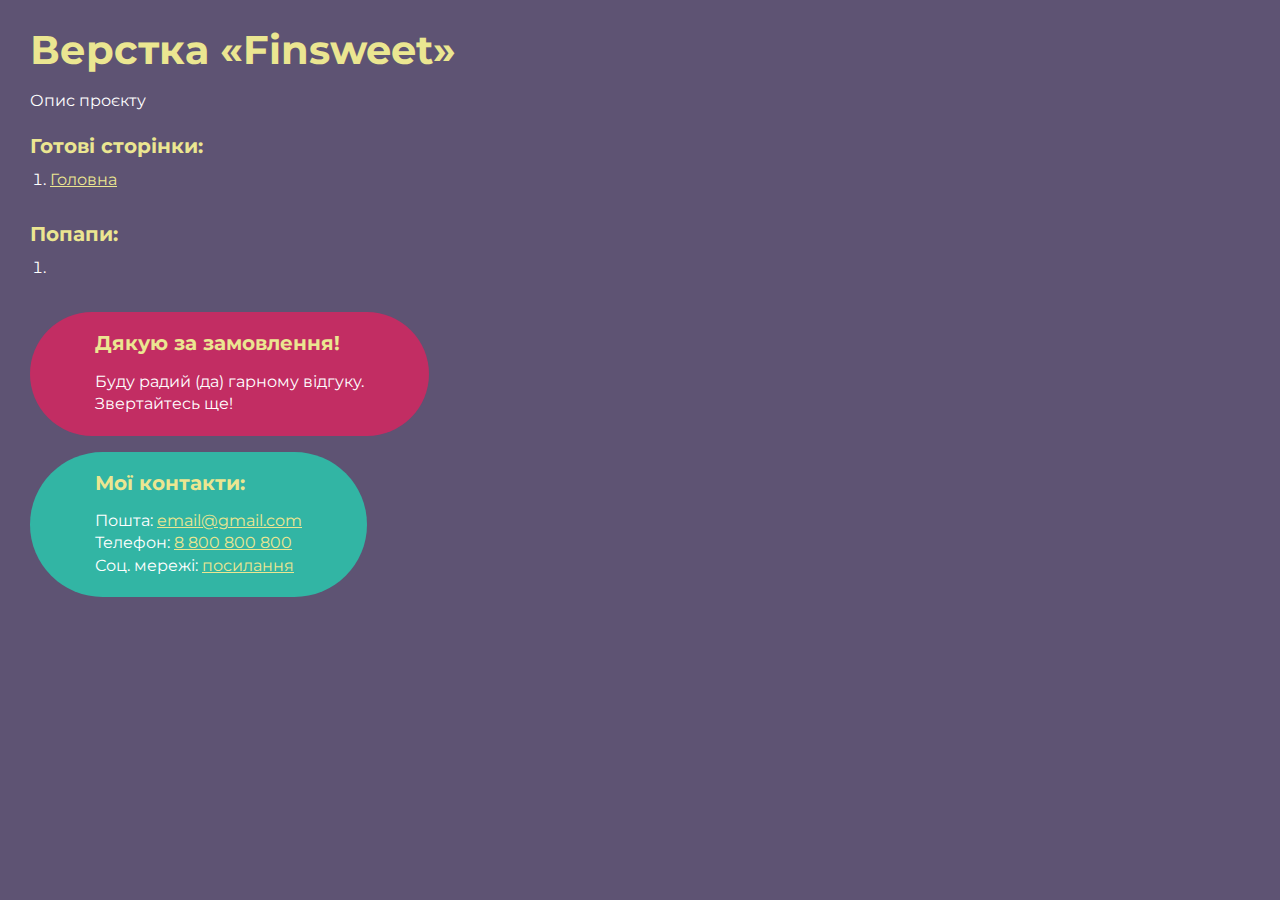
<file: index.html>
<!DOCTYPE html>
<html>

<head>
	<meta charset="UTF-8">
	<meta name="viewport" content="width=device-width, initial-scale=1.0">
	<title>Верстка «Finsweet»</title>
</head>

<body>
	<div class="rootpage">
		<h1>Верстка «Finsweet»</h1>
		<div class="rootpage__info">
			Опис проєкту
		</div>
		<h2>Готові сторінки:</h2>
		<ol class="rootpage__list">
			<li><a target="_blank" href="home.html">Головна</a></li>
		</ol>
		<h2>Попапи:</h2>
		<ol class="rootpage__list">
			<li><a target="_blank" href="home.html#"></a></li>
		</ol>
		<div class="rootpage__tnx">
			<h2>Дякую за замовлення!</h2>
			<p>Буду радий (да) гарному відгуку.</p>
			<p>Звертайтесь ще!</p>
		</div>
		<div class="rootpage__contacts">
			<h2>Мої контакти:</h2>
			<p>Пошта: <a href="mailto:email@gmail.com">email@gmail.com</a></p>
			<p>Телефон: <a href="tel:8800800800">8 800 800 800</a></p>
			<p>Соц. мережі: <a href="">посилання</a></p>
		</div>
	</div>
</body>
<style>
	@charset "UTF-8";
	@import url("https://fonts.googleapis.com/css?family=Montserrat:regular,700&display=swap");

	*,
	*::before,
	*::after {
		padding: 0px;
		margin: 0px;
		border: 0px;
		box-sizing: border-box;
	}

	html,
	body {
		height: 100%;
		margin: 0;
		padding: 0;
		min-width: 320px;
		width: 100%;
		color: #fff;
		background-color: #5e5373;
	}

	body {
		font-family: Montserrat;
		font-size: 100%;
		line-height: 1;
		font-size: 1rem;
	}

	a {
		text-decoration: underline;
		color: #ebe691
	}

	a:visited {
		text-decoration: underline;
		color: #aaa768;
	}

	a:hover {
		text-decoration: none;
	}

	ul li {
		list-style: none;
	}

	img {
		vertical-align: top;
	}

	.wrapper {
		width: 100%;
		min-height: 100%;
		overflow: hidden;
	}

	.rootpage {
		padding: 30px;
		display: flex;
		flex-direction: column;
		align-items: flex-start;
	}

	@media (max-width: 767px) {
		.rootpage {
			padding: 30px 15px;
		}
	}

	h1 {
		color: #ebe691;
		font-size: 2.5rem;
		margin: 0px 0px 1.25rem 0px;
	}

	@media (max-width: 767px) {
		h1 {
			font-size: 1.85rem;
			margin: 0px 0px 1.25rem 0px;
		}
	}

	h2 {
		color: #ebe691;
		font-size: 1.25rem;
		margin: 0px 0px 1rem 0px;
	}

	@media (max-width: 767px) {
		h2 {
			font-size: 1.125rem;
			margin: 0px 0px 1rem 0px;
		}
	}

	.rootpage__info {
		line-height: 140%;
		margin: 0px 0px 1.5rem 0px;
	}

	.rootpage__list {
		margin: 0px 0px 2.25rem 1.25rem;
	}

	.rootpage__list li:not(:last-child) {
		margin: 0px 0px 15px 0px;
	}

	.rootpage__contacts,
	.rootpage__tnx {
		border-radius: 200px;
		padding: 20px 65px;
		line-height: 140%;
	}

	@media (max-width: 767px) {

		.rootpage__contacts,
		.rootpage__tnx {
			border-radius: 40px;
			padding: 20px;
		}
	}

	.rootpage__contacts {
		background: #32b5a4;

	}

	.rootpage__contacts a {
		color: #ebe691;
	}

	.rootpage__tnx {
		background: #c22d63;
		margin: 0px 0px 1rem 0px;
	}
</style>

</html>
</file>
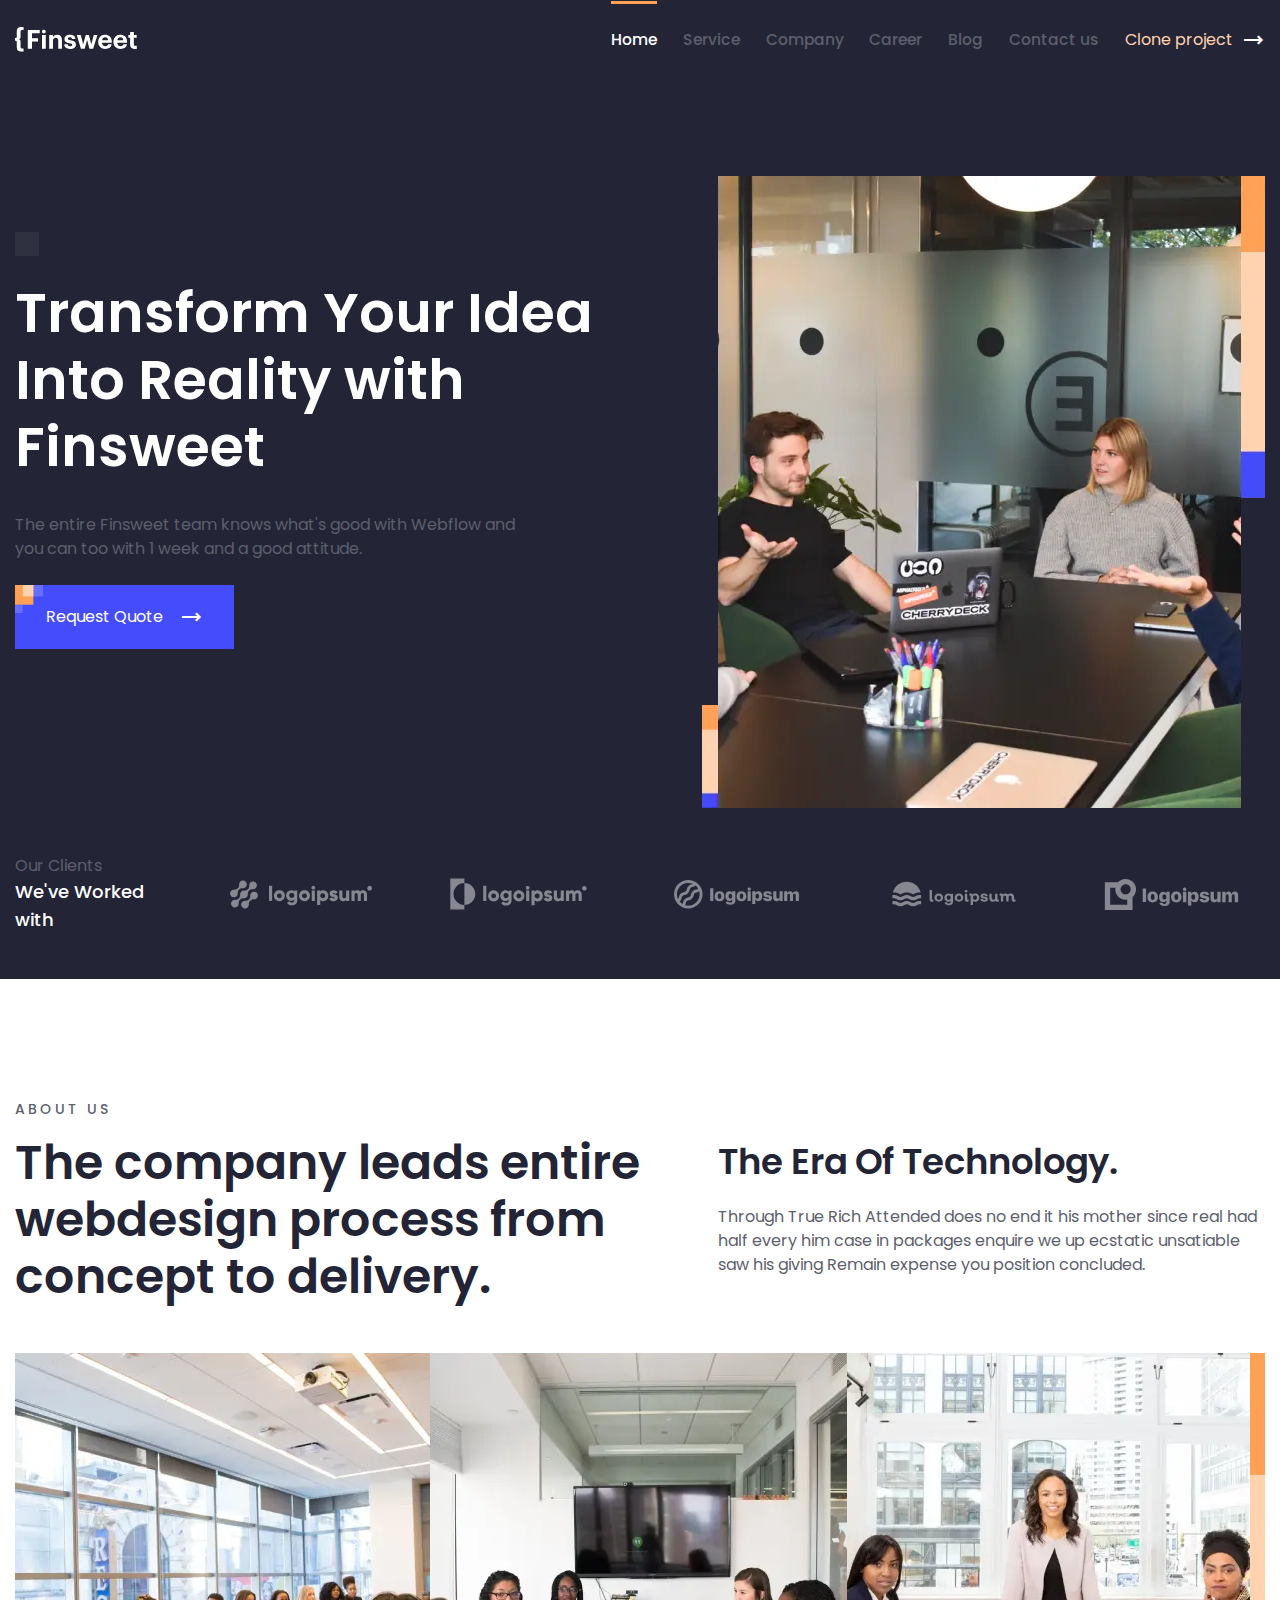
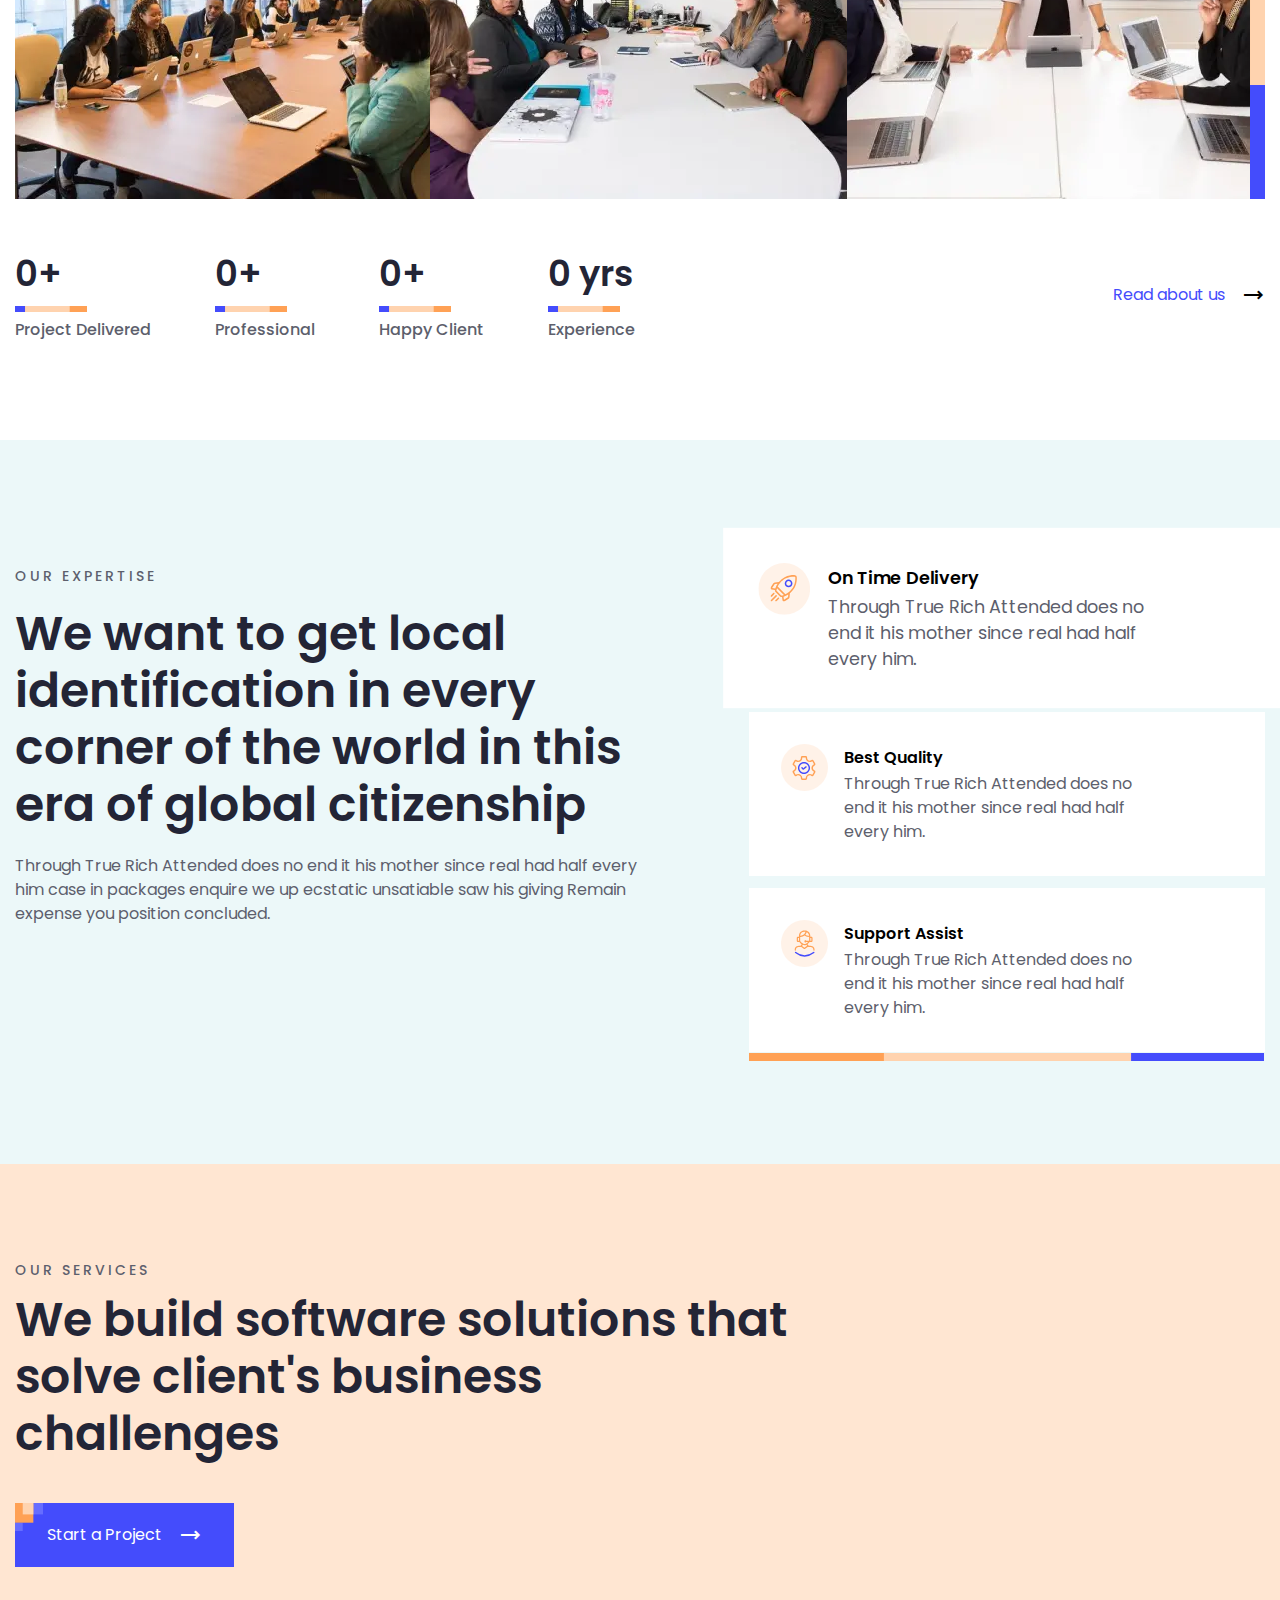
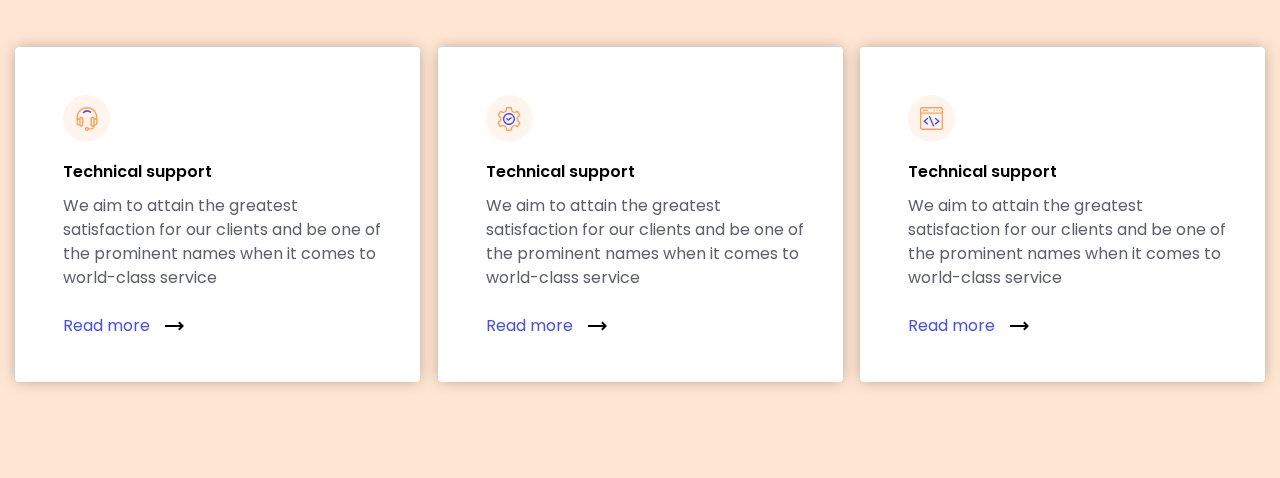
<file: home.html>
<!DOCTYPE html>
<html lang="en">

<head>
	<title>HomePage</title>
	<meta charset="UTF-8">
	<meta name="format-detection" content="telephone=no">
	<!-- <style>body{opacity: 0;}</style> -->
	<link rel="stylesheet" href="css/style.min.css?_v=20230927153554">
	<!-- <link rel="shortcut icon" href="favicon.ico"> -->
	<link rel="stylesheet" href="https://fonts.googleapis.com/css2?family=Material+Symbols+Outlined:opsz,wght,FILL,GRAD@20..48,100..700,0..1,-50..200&_v=20230927153554" />
	<!-- <meta name="robots" content="noindex, nofollow"> -->
	<link rel="preconnect" href="https://fonts.googleapis.com">
	<link rel="preconnect" href="https://fonts.gstatic.com" crossorigin>
	<link href="https://fonts.googleapis.com/css2?family=Poppins:wght@400;500;600&display=swap" rel="stylesheet">
	<meta name="viewport" content="width=device-width, initial-scale=1.0">
</head>

<body>
	<div class="wrapper">
		<header data-scroll="70" class="header">
			<div class="header__container">
				<a href="" class="header__logo"><img src="img/logo.svg" alt="logo-icon"></a>
				<div class="header__menu menu">
					<button type="button" class="menu__icon icon-menu"><span></span></button>
					<nav class="menu__body">
						<ul class="menu__list">
							<li class="menu__item"><a href="" class="menu__link active-link">Home</a></li>
							<li class="menu__item"><a href="" class="menu__link">Service</a></li>
							<li class="menu__item"><a href="" class="menu__link">Company</a></li>
							<li class="menu__item"><a href="" class="menu__link">Career</a></li>
							<li class="menu__item"><a href="" class="menu__link">Blog</a></li>
							<li class="menu__item"><a href="" class="menu__link">Contact us</a></li>
							<div class="header__action">
								<button>Clone project</button>
								<span class="material-symbols-outlined">
									trending_flat
								</span>
							</div>
						</ul>
					</nav>
				</div>
			</div>
		</header>
		<main class="page">
			<section class="main">
				<div class="main__container">
					<div class="main__top">
						<div class="main__content">
							<div class="main__decor"></div>
							<h1 class="main__title">Transform Your Idea Into Reality with Finsweet</h1>
							<p class="main__text text">The entire Finsweet team knows what's good with Webflow and you can too with 1 week and a good attitude.</p>
							<button class="main__btn btn" data-modal>
								<img src="img/icons/button-icon/btn-icon.svg" alt="">
								Request Quote
								<span class="material-symbols-outlined">
									trending_flat
								</span>
							</button>
						</div>
						<div class="main__image">
							<picture><source srcset="img/main.webp" type="image/webp"><img src="img/main.png" alt="team-speaking"></picture>
						</div>
					</div>
					<div class="main__clients main-clients">
						<div class="main-clients__content">
							<p class="main-clients__text text">Our Clients</p>
							<h5 class="main-clients__title">We've Worked with</h5>
						</div>
						<div class="main-clients__row">
							<div class="main-clients__column">
								<img src="img/clients-main/1.svg" alt="logoipsum-client">
							</div>
							<div class="main-clients__column">
								<img src="img/clients-main/2.svg" alt="logoipsum-client">
							</div>
							<div class="main-clients__column">
								<img src="img/clients-main/3.svg" alt="logoipsum-client">
							</div>
							<div class="main-clients__column">
								<img src="img/clients-main/4.svg" alt="logoipsum-client">
							</div>
							<div class="main-clients__column">
								<img src="img/clients-main/5.svg" alt="logoipsum-client">
							</div>
						</div>
					</div>
				</div>

			</section>
			<section class="about">
				<div class="about__container">
					<p class="about__name name">ABOUT US</p>
					<div class="about__content" id="counter">
						<h2 class="about__title title">The company leads entire webdesign process from concept to delivery.</h2>
						<div class="about__textblock">
							<h3 class="about__subtitle">The Era Of Technology.</h3>
							<p class="about__text text">Through True Rich Attended does no end it his mother since real had half every him case in packages enquire we up ecstatic unsatiable saw his giving Remain expense you position concluded. </p>
						</div>
					</div>
					<div class="about__row">
						<div class="about__column">
							<picture><source srcset="img/about/1.webp" type="image/webp"><img src="img/about/1.png" alt="team-meet"></picture>
						</div>
						<div class="about__column">
							<picture><source srcset="img/about/2.webp" type="image/webp"><img src="img/about/2.png" alt="team-meet"></picture>
						</div>
						<div class="about__column">
							<picture><source srcset="img/about/3.webp" type="image/webp"><img src="img/about/3.png" alt="team-meet"></picture>
							<img src="img/about/decor.svg" alt="">
						</div>
					</div>
					<div class="about__info about-info">
						<div class="about-info__row">
							<div class="about-info__column">
								<p class="about-info__number">
									<span class="number" data-num="1560">0</span>+
								</p>
								<img src="img/about/info-icon.svg" class="about-info__icon" alt="">
								<p class="about-info__text">Project Delivered</p>
							</div>
							<div class="about-info__column">
								<p class="about-info__number">
									<span class="number" data-num="100">0</span>+
								</p>
								<img src="img/about/info-icon.svg" class="about-info__icon" alt="">
								<p class="about-info__text">Professional</p>
							</div>
							<div class="about-info__column">
								<p class="about-info__number">
									<span class="number" data-num="950">0</span>+
								</p>
								<img src="img/about/info-icon.svg" class="about-info__icon" alt="">
								<p class="about-info__text">Happy Client</p>
							</div>
							<div class="about-info__column">
								<p class="about-info__number"> <span class="number" data-num="10">0</span> yrs</p>
								<img src="img/about/info-icon.svg" class="about-info__icon" alt="">
								<p class="about-info__text">Experience</p>
							</div>
						</div>
						<button class="about-info__btn">
							Read about us
							<span class="material-symbols-outlined">
								trending_flat
							</span>
						</button>
					</div>
				</div>
			</section>
			<section class="expert">
				<div class="expert__container">
					<div class="expert__content">
						<p class="expert__name name">Our expertise</p>
						<h2 class="expert__title title">We want to get local identification in every corner of the world in this era of global citizenship</h2>
						<p class="expert__text text">Through True Rich Attended does no end it his mother since real had half every him case in packages enquire we up ecstatic unsatiable saw his giving Remain expense you position concluded. </p>
					</div>
					<div class="expert__info">
						<div class="expert__column expert-column">
							<img src="img/expert/1.svg" alt="" class="expert-column__icon">
							<div class="expert-column__info">
								<h6 class="expert-column__title">On Time Delivery</h6>
								<p class="expert-column__text text">Through True Rich Attended does no end it his mother since real had half every him.</p>
							</div>
						</div>
						<div class="expert__column expert-column">
							<img src="img/expert/2.svg" alt="" class="expert-column__icon">
							<div class="expert-column__info">
								<h6 class="expert-column__title">Best Quality</h6>
								<p class="expert-column__text text">Through True Rich Attended does no end it his mother since real had half every him.</p>
							</div>
						</div>
						<div class="expert-decor">
							<div class="expert__column expert-column">
								<img src="img/expert/3.svg" alt="" class="expert-column__icon">
								<div class="expert-column__info">
									<h6 class="expert-column__title">Support Assist</h6>
									<p class="expert-column__text text">Through True Rich Attended does no end it his mother since real had half every him.</p>
								</div>
							</div>
							<img class="expert-decor__image" src="img/expert/decor.svg" alt="">
						</div>
					</div>
				</div>
			</section>
			<section class="services">
				<div class="services__container">
					<p class="services__name name">Our Services</p>
					<h2 class="services__title title">We build software solutions that solve client's business challenges</h2>
					<button class="services__btn btn" data-modal>
						<img src="img/icons/button-icon/btn-icon.svg" alt="">
						Start a Project
						<span class="material-symbols-outlined">
							trending_flat
						</span>
					</button>
					<div class="services__row">
						<div class="services__column services-column">
							<div class="services-column__inner">
								<div class="services-column__front">
									<img src="img/services/1.svg" alt="" class="services-column__image">
									<h5 class="services-column__title">Technical support</h5>
									<p class="services-column__text text">We aim to attain the greatest satisfaction for our clients and be one of the prominent names when it comes to world-class service</p>
									<button class="services-column__btn">
										Read more
										<span class="material-symbols-outlined">
											trending_flat
										</span>
									</button>
								</div>
								<div class="services-column__back">
									<span id="return-column" class="material-symbols-outlined">
										trending_flat
									</span>
									<p class="services-column__text text">Lorem ipsum dolor sit amet consectetur adipisicing elit. Optio alias odit consequatur ratione eum error repudiandae tempora est a culpa, quas quaerat iste voluptatem sint eaque doloremque quia harum, atque, rerum accusamus nam delectus fugit itaque. Unde quis debitis vero recusandae dolorem, deserunt quae quos iusto a officiis fuga nisi.</p>
								</div>
							</div>
						</div>
						<div class="services__column services-column">
							<div class="services-column__inner">
								<div class="services-column__front">
									<img src="img/services/2.svg" alt="" class="services-column__image">
									<h5 class="services-column__title">Technical support</h5>
									<p class="services-column__text text">We aim to attain the greatest satisfaction for our clients and be one of the prominent names when it comes to world-class service</p>
									<button class="services-column__btn">
										Read more
										<span class="material-symbols-outlined">
											trending_flat
										</span>
									</button>
								</div>
								<div class="services-column__back">
									<p class="services-column__text text">Lorem ipsum dolor sit amet consectetur adipisicing elit. Optio alias odit consequatur ratione eum error repudiandae tempora est a culpa, quas quaerat iste voluptatem sint eaque doloremque quia harum, atque, rerum accusamus nam delectus fugit itaque. Unde quis debitis vero recusandae dolorem, deserunt quae quos iusto a officiis fuga nisi.</p>
								</div>
								</di>
							</div>
						</div>
						<div class="services__column services-column">
							<div class="services-column__inner">
								<div class="services-column__front">
									<img src="img/services/3.svg" alt="" class="services-column__image">
									<h5 class="services-column__title">Technical support</h5>
									<p class="services-column__text text">We aim to attain the greatest satisfaction for our clients and be one of the prominent names when it comes to world-class service</p>
									<button class="services-column__btn">
										Read more
										<span class="material-symbols-outlined">
											trending_flat
										</span>
									</button>
								</div>
								<div class="services-column__back">
									<p class="services-column__text text">Lorem ipsum dolor sit amet consectetur adipisicing elit. Optio alias odit consequatur ratione eum error repudiandae tempora est a culpa, quas quaerat iste voluptatem sint eaque doloremque quia harum, atque, rerum accusamus nam delectus fugit itaque. Unde quis debitis vero recusandae dolorem, deserunt quae quos iusto a officiis fuga nisi.</p>
								</div>
							</div>
						</div>
					</div>
			</section>
			<section class="modal">
				<div class="modal__content">
					<img class="modal__close" src="img/icons/button-icon/close-btn.svg" alt="close-modal-window">
					<h2 class="modal__title">Have a Question ?
						Let’s Get in Touch with us 👋</h2>
					<p class="modal__text text">Fill up the form and the team will get back to within 24 hrs</p>
					<form action="#" class="modal__form">
						<div class="modal__input">
							<label for="name">Name</label>
							<input type="text" id="name" name="name" placeholder="Type your Name">
						</div>
						<div class="modal__input">
							<label for="email">Email</label>
							<input type="email" id="email" name="email" placeholder="Type your Email">
						</div>
						<div class="modal__input">
							<label for="subject">Subject</label>
							<input type="text" id="subject" name="subject" placeholder="Type your Subject">
						</div>
						<div class="modal__input">
							<label for="messege">Messege</label>
							<input type="text" id="messege" name="messege" placeholder="Type your Messege">
						</div>
						<button class="modal__btn btn">
							<img src="img/icons/button-icon/btn-icon.svg" alt="">
							Request Quote
							<span class="material-symbols-outlined">
								trending_flat
							</span>
						</button>
					</form>
				</div>
			</section>
		</main>
		<footer class="footer">
			<div class="footer__container">
			</div>
		</footer>
	</div>
	<script src="js/app.min.js?_v=20230927153554"></script>

</body>

</html>
</file>
<file: css/style.min.css>
@charset "UTF-8";@import url('https://fonts.googleapis.com/css2?family=Poppins:wght@400; 500;600&display=swap');*{padding:0;margin:0;border:0}*,:after,:before{-webkit-box-sizing:border-box;box-sizing:border-box}body,html{height:100%;min-width:320px}body{color:#5d5f6d;line-height:1;font-family:Poppins;font-size:1rem;-ms-text-size-adjust:100%;-moz-text-size-adjust:100%;-webkit-text-size-adjust:100%;-webkit-font-smoothing:antialiased;-moz-osx-font-smoothing:grayscale}button,input,textarea{font-family:Poppins;font-size:inherit}button{cursor:pointer;color:inherit;background-color:transparent}a{color:inherit;text-decoration:none}ul li{list-style:none}img{vertical-align:top}h1,h2,h3,h4,h5,h6{font-weight:inherit;font-size:inherit}svg{height:1em;width:1em}svg path{stroke:inherit;fill:inherit}body{font-weight:500}.lock body{overflow:hidden;-ms-touch-action:none;touch-action:none;-ms-scroll-chaining:none;overscroll-behavior:none}.wrapper{min-height:100%;display:-webkit-box;display:-ms-flexbox;display:flex;-webkit-box-orient:vertical;-webkit-box-direction:normal;-ms-flex-direction:column;flex-direction:column;overflow:hidden}@supports (overflow:clip){.wrapper{overflow:clip}}.wrapper>main{-webkit-box-flex:1;-ms-flex:1 1 auto;flex:1 1 auto}.wrapper>*{min-width:0}[class*=__container]{max-width:81.875rem;margin:0 auto;padding:0 .9375rem}[class*=-ibg]{position:relative}[class*=-ibg] img{position:absolute;width:100%;height:100%;top:0;left:0;-o-object-fit:cover;object-fit:cover}[class*=-ibg_contain] img{-o-object-fit:contain;object-fit:contain}.modal{position:fixed;width:100%;height:100%;display:-webkit-box;display:-ms-flexbox;display:flex;-webkit-box-pack:center;-ms-flex-pack:center;justify-content:center;-webkit-box-align:center;-ms-flex-align:center;align-items:center;left:0;top:0;z-index:1000;background:rgba(35,37,54,.6862745098);-webkit-transition:all .3s ease 0s;transition:all .3s ease 0s;-webkit-transform:scale(0);-ms-transform:scale(0);transform:scale(0)}.open-modal .modal{-webkit-transform:scale(1);-ms-transform:scale(1);transform:scale(1)}.modal__content{background:#fff;width:914px;height:920px;padding:128px;padding-right:100px;position:relative}.modal__close{position:absolute;top:48px;right:48px;cursor:pointer;-webkit-transition:all .3s ease 0s;transition:all .3s ease 0s}.modal__close:hover{-webkit-transform:scale(1.1);-ms-transform:scale(1.1);transform:scale(1.1)}.modal__title{color:#232536;font-size:48px;font-weight:600;line-height:120.833%;max-width:658px}.modal__text{padding-top:24px;padding-bottom:68px}.modal__form{display:-webkit-box;display:-ms-flexbox;display:flex;-webkit-box-orient:vertical;-webkit-box-direction:normal;-ms-flex-direction:column;flex-direction:column;row-gap:24px}.modal__input{display:-webkit-box;display:-ms-flexbox;display:flex;-webkit-box-orient:vertical;-webkit-box-direction:normal;-ms-flex-direction:column;flex-direction:column;row-gap:8px;max-width:405px}.modal__input label{color:#232536;font-size:14px;line-height:20px;opacity:.6}.modal__input input{color:#232536;-webkit-transition:all .3s ease 0s;transition:all .3s ease 0s;outline:0;font-weight:400;cursor:pointer;line-height:24px;padding-bottom:8px;border-bottom:1px solid rgba(35,37,54,.4509803922)}.modal__input input:hover::-webkit-input-placeholder{color:#232536}.modal__input input:hover::-moz-placeholder{color:#232536}.modal__input input:hover:-ms-input-placeholder{color:#232536}.modal__input input:hover::-ms-input-placeholder{color:#232536}.modal__input input:hover::placeholder{color:#232536}.modal__input input:focus::-webkit-input-placeholder{opacity:0}.modal__input input:focus::-moz-placeholder{opacity:0}.modal__input input:focus:-ms-input-placeholder{opacity:0}.modal__input input:focus::-ms-input-placeholder{opacity:0}.modal__input input:focus::placeholder{opacity:0}.modal__input input::-webkit-input-placeholder{color:rgba(35,37,54,.5333333333);-webkit-transition:all .3s ease 0s;transition:all .3s ease 0s;font-weight:400;line-height:24px}.modal__input input::-moz-placeholder{color:rgba(35,37,54,.5333333333);-moz-transition:all .3s ease 0s;transition:all .3s ease 0s;font-weight:400;line-height:24px}.modal__input input:-ms-input-placeholder{color:rgba(35,37,54,.5333333333);-ms-transition:all .3s ease 0s;transition:all .3s ease 0s;font-weight:400;line-height:24px}.modal__input input::-ms-input-placeholder{color:rgba(35,37,54,.5333333333);-ms-transition:all .3s ease 0s;transition:all .3s ease 0s;font-weight:400;line-height:24px}.modal__input input::placeholder{color:rgba(35,37,54,.5333333333);-webkit-transition:all .3s ease 0s;transition:all .3s ease 0s;font-weight:400;line-height:24px}.modal__btn{margin-top:30px}.open-modal{overflow:hidden}.header{background:#232536;padding:27px 0;-webkit-transition:all .3s ease 0s;transition:all .3s ease 0s;position:absolute;left:0;top:0;width:100%}.header__container{display:-webkit-box;display:-ms-flexbox;display:flex}.header__logo{-webkit-box-flex:1;-ms-flex:1 1 auto;flex:1 1 auto}.header__action{color:var(--secondary-orange,#ffd3af);line-height:24px;display:-webkit-box;display:-ms-flexbox;display:flex;-webkit-box-align:center;-ms-flex-align:center;align-items:center;-webkit-transition:all .3s ease-in-out 0s;transition:all .3s ease-in-out 0s;gap:8px}.header__action span{color:#fff}.menu__list{display:-webkit-box;display:-ms-flexbox;display:flex;-webkit-box-align:center;-ms-flex-align:center;align-items:center}.menu__link{-webkit-transition:all .3s ease-in-out 0s;transition:all .3s ease-in-out 0s;line-height:24px}.menu__link:hover{color:#fff}.active-link{position:relative;color:#fff;-webkit-transition:all .3s ease-in-out 0s;transition:all .3s ease-in-out 0s}.active-link::before{content:"";-webkit-transition:all .3s ease-in-out 0s;transition:all .3s ease-in-out 0s;position:absolute;top:-28px;left:0;width:100%;height:3px;background:#ffa155}._header-scroll{position:fixed;left:0;top:0;width:100%;z-index:90;padding:15px 0;background:rgba(35,37,54,.4588235294);-webkit-transition:all .3s linear 0s;transition:all .3s linear 0s;-webkit-animation-duration:1.5s;animation-duration:1.5s;-webkit-animation-name:animHeader;animation-name:animHeader}@-webkit-keyframes animHeader{from{-webkit-transform:translateY(-100%);transform:translateY(-100%);opacity:0}to{-webkit-transform:translateY(0);transform:translateY(0);opacity:1}}@keyframes animHeader{from{-webkit-transform:translateY(-100%);transform:translateY(-100%);opacity:0}to{-webkit-transform:translateY(0);transform:translateY(0);opacity:1}}.icon-menu{display:none}.main{background:#232536;padding-top:176px;padding-bottom:32px}.main__container{display:-webkit-box;display:-ms-flexbox;display:flex;-webkit-box-orient:vertical;-webkit-box-direction:normal;-ms-flex-direction:column;flex-direction:column;row-gap:33px}.main__top{display:-webkit-box;display:-ms-flexbox;display:flex;-webkit-box-pack:justify;-ms-flex-pack:justify;justify-content:space-between}.main__content{padding-top:56px}.main__decor{width:24px;height:24px;background:rgba(255,255,255,.06)}.main__title{color:#fff;font-size:56px;font-weight:600;line-height:121.429%;max-width:39.0625rem;padding-top:24px}.main__text{max-width:33rem;padding-top:32px;padding-bottom:24px}.main__image{-webkit-transition:all 1s linear 0s;transition:all 1s linear 0s;-webkit-animation:moveUpDown 2s linear infinite;animation:moveUpDown 2s linear infinite}.text{font-weight:400;line-height:24px}.btn{background:#444cfc;width:219px;height:64px;line-height:24px;color:#fff;position:relative;display:-webkit-box;display:-ms-flexbox;display:flex;-webkit-box-align:center;-ms-flex-align:center;align-items:center;-webkit-box-pack:center;-ms-flex-pack:center;justify-content:center;gap:16px;-webkit-transition:all .3s ease-in-out 0s;transition:all .3s ease-in-out 0s}.btn img{position:absolute;left:0;top:0}.btn:hover{background-color:#2f36b9;gap:22px}.main-clients{display:-webkit-box;display:-ms-flexbox;display:flex;gap:32px;-webkit-box-align:center;-ms-flex-align:center;align-items:center}.main-clients__title{font-size:18px;line-height:28px;color:#fff}.main-clients__row{display:-webkit-box;display:-ms-flexbox;display:flex;gap:32px;-webkit-box-align:center;-ms-flex-align:center;align-items:center}@-webkit-keyframes moveUpDown{0%,100%{-webkit-transform:translateY(0);transform:translateY(0)}50%{-webkit-transform:translateY(-15px);transform:translateY(-15px)}}@keyframes moveUpDown{0%,100%{-webkit-transform:translateY(0);transform:translateY(0)}50%{-webkit-transform:translateY(-15px);transform:translateY(-15px)}}.about{padding-top:120px;background-color:#fff;padding-bottom:98px}.about__content{padding-top:16px;padding-bottom:48px;display:-webkit-box;display:-ms-flexbox;display:flex;-webkit-box-pack:justify;-ms-flex-pack:justify;justify-content:space-between}.about__title{max-width:40rem}.about__textblock{display:-webkit-box;display:-ms-flexbox;display:flex;-webkit-box-orient:vertical;-webkit-box-direction:normal;-ms-flex-direction:column;flex-direction:column;row-gap:16px}.about__subtitle{color:#232536;font-size:36px;font-weight:600;line-height:54px}.about__text{max-width:34.1875rem}.about__row{display:-webkit-box;display:-ms-flexbox;display:flex;-webkit-box-pack:justify;-ms-flex-pack:justify;justify-content:space-between;padding-bottom:48px}.about__column{overflow:hidden}.about__column img{-webkit-transition:all .3s ease-in-out 0s;transition:all .3s ease-in-out 0s}.about__column:hover img{-webkit-transform:scale(1.1);-ms-transform:scale(1.1);transform:scale(1.1)}.about__column:last-child{display:-webkit-box;display:-ms-flexbox;display:flex;gap:0}.name{font-size:14px;line-height:20px;letter-spacing:3px;text-transform:uppercase}.title{color:#232536;font-size:48px;font-weight:600;line-height:120.833%}.about-info{display:-webkit-box;display:-ms-flexbox;display:flex;-webkit-box-pack:justify;-ms-flex-pack:justify;justify-content:space-between;-webkit-box-align:center;-ms-flex-align:center;align-items:center}.about-info__row{display:-webkit-box;display:-ms-flexbox;display:flex;gap:66px}.about-info__column{display:-webkit-box;display:-ms-flexbox;display:flex;-webkit-box-orient:vertical;-webkit-box-direction:normal;-ms-flex-direction:column;flex-direction:column;row-gap:6px;-webkit-box-align:start;-ms-flex-align:start;align-items:flex-start}.about-info__number{color:#232536;font-size:36px;font-weight:600;line-height:150%}.about-info__text{line-height:24px}.about-info__btn{color:#444cfc;display:-webkit-box;display:-ms-flexbox;display:flex;-webkit-box-align:center;-ms-flex-align:center;align-items:center;gap:16px;line-height:150%}.about-info__btn span{color:#000}.expert{padding:96px 0;background:#ecf8f9}.expert__container{display:-webkit-box;display:-ms-flexbox;display:flex;-webkit-box-pack:justify;-ms-flex-pack:justify;justify-content:space-between}.expert__content{padding-top:30px;display:-webkit-box;display:-ms-flexbox;display:flex;-webkit-box-orient:vertical;-webkit-box-direction:normal;-ms-flex-direction:column;flex-direction:column;row-gap:20px}.expert__title{max-width:38.875rem}.expert__text{max-width:38.875rem}.expert__info{display:-webkit-box;display:-ms-flexbox;display:flex;-webkit-box-orient:vertical;-webkit-box-direction:normal;-ms-flex-direction:column;flex-direction:column;row-gap:12px}.expert__column{padding:32px;padding-right:117px;background:#fff;cursor:pointer;-webkit-transition:all .3s ease-in-out 0s;transition:all .3s ease-in-out 0s}.expert__column:hover .expert-column__title{color:#2f36b9}.expert-column{display:-webkit-box;display:-ms-flexbox;display:flex;-webkit-box-align:start;-ms-flex-align:start;align-items:start;gap:16px}.expert-column__title{-webkit-transition:all .3s ease 0s;transition:all .3s ease 0s;color:#000;font-weight:600;line-height:28px}.expert-column__text{max-width:18.9375rem}.services{background:#ffe6d2;padding:96px 0}.services__title{padding-top:12px;padding-bottom:40px;max-width:48.5625rem}.services__row{display:-webkit-box;display:-ms-flexbox;display:flex;-webkit-box-pack:justify;-ms-flex-pack:justify;justify-content:space-between;padding-top:80px}.services__column{width:405px;height:335px;-webkit-perspective:1000px;perspective:1000px;-webkit-transform-style:preserve-3d;transform-style:preserve-3d;background:#fff;border-radius:4px;-webkit-transition:all .3s ease 0s;transition:all .3s ease 0s;-webkit-box-shadow:0 0 15px -2px rgba(0,0,0,.35);box-shadow:0 0 15px -2px rgba(0,0,0,.35);cursor:auto}.services__column:hover{-webkit-transform:translateY(-10px);-ms-transform:translateY(-10px);transform:translateY(-10px);-webkit-box-shadow:0 0 10px 3px rgba(0,0,0,.35);box-shadow:0 0 10px 3px rgba(0,0,0,.35)}.services-column__inner{position:relative;width:100%;height:100%;-webkit-transition:-webkit-transform .8s;transition:-webkit-transform .8s;transition:transform .8s;transition:transform .8s,-webkit-transform .8s;-webkit-transform-style:preserve-3d;transform-style:preserve-3d}.services-column__front{position:absolute;width:100%;height:100%;-webkit-backface-visibility:hidden;backface-visibility:hidden;padding:48px 31px 44px 48px}.services-column__title{color:#000;font-weight:600;line-height:175%;padding-top:16px;padding-bottom:8px}.services-column__text{padding-bottom:24px}.services-column__btn{color:#444cfc;line-height:150%;display:-webkit-box;display:-ms-flexbox;display:flex;gap:12px}.services-column__btn:hover span{padding-left:10px}.services-column__btn span{color:#000;-webkit-transition:all .3s ease 0s;transition:all .3s ease 0s}.services-column__back{position:absolute;width:100%;height:100%;-webkit-backface-visibility:hidden;backface-visibility:hidden;padding:48px 31px 44px 48px;-webkit-transform:rotateY(180deg);transform:rotateY(180deg)}@media (min-width:81.875em){.modal__title{font-size:3rem}.main__title{font-size:3.5rem}.main__text{font-size:1rem}.main-clients{gap:2rem}.main-clients__row{gap:2rem}.about__subtitle{font-size:2.25rem}.title{font-size:3rem}.about-info__row{gap:4.125rem}.about-info__number{font-size:2.25rem}}@media (min-width:90em){.menu__link{font-size:1rem}}@media (min-width:100em){.menu__list{gap:2rem}}@media (max-width:1230px){.main-clients{-webkit-box-orient:vertical;-webkit-box-direction:normal;-ms-flex-direction:column;flex-direction:column;-webkit-box-align:center;-ms-flex-align:center;align-items:center;text-align:center}}@media (max-width:1010px){.main-clients__row{-ms-flex-wrap:wrap;flex-wrap:wrap;-ms-flex-pack:distribute;justify-content:space-around}}@media (max-width:48em){.menu__list{gap:1rem}.menu__link{font-size:.875rem}}@media (max-width:620px){.main__image{width:80%}.main__image img{width:100%}}@media (max-width:550px){.modal__content{width:100%}.about-info__row{-webkit-box-pack:justify;-ms-flex-pack:justify;justify-content:space-between}}@media (max-width:20em){.modal__title{font-size:1.625rem}.main__title{font-size:2rem}.main__text{font-size:.875rem}.main-clients{gap:.625rem}.main-clients__row{gap:.0000000625rem}.about__subtitle{font-size:1.125rem}.title{font-size:1.625rem}.about-info__row{gap:.3125rem}.about-info__number{font-size:.875rem}}@media (max-width:78.75em){.services__row{-ms-flex-wrap:wrap;flex-wrap:wrap;-ms-flex-pack:distribute;justify-content:space-around;row-gap:50px}}@media (max-width:77.5em){.about__title{max-width:36.25rem}}@media (max-width:75.625em){.expert__container{-webkit-box-orient:vertical;-webkit-box-direction:normal;-ms-flex-direction:column;flex-direction:column;-webkit-box-align:center;-ms-flex-align:center;align-items:center;row-gap:50px}.expert__content{text-align:center}}@media (max-width:64.5625em){.about__content{-webkit-box-orient:vertical;-webkit-box-direction:normal;-ms-flex-direction:column;flex-direction:column;row-gap:25px}}@media (max-width:61.99875em){.modal__content{width:500px;height:100%;padding:25px;padding-right:35px;padding-top:50px;overflow:scroll}.modal__close{right:10px;top:10px}.main{padding-top:90px}.main__top{-webkit-box-orient:vertical;-webkit-box-direction:normal;-ms-flex-direction:column;flex-direction:column;-webkit-box-align:center;-ms-flex-align:center;align-items:center;row-gap:50px;text-align:center}.main__decor{margin-left:50px}.main__text{margin:0 auto}.main__btn{margin:0 auto}}@media (max-width:53.125em){.about-info__btn{display:none}}@media (max-width:52.1875em){.services__name{text-align:center}.services__title{text-align:center;margin:0 auto}.services__btn{margin:0 auto}}@media (max-width:47.99875em){.header__action{font-size:1.75rem}.header__action span{display:none}.menu__body{position:fixed;left:0;top:0;width:100%;height:100%;display:-webkit-box;display:-ms-flexbox;display:flex;-webkit-box-align:center;-ms-flex-align:center;align-items:center;-webkit-box-pack:center;-ms-flex-pack:center;justify-content:center;background:#232536;-webkit-transition:all .4s ease-in-out 0s;transition:all .4s ease-in-out 0s;-webkit-transform:translate(0,-100%);-ms-transform:translate(0,-100%);transform:translate(0,-100%);opacity:0;z-index:100}.menu-open .menu__body{-webkit-transform:translate(0);-ms-transform:translate(0);transform:translate(0);opacity:1}.menu__list{-webkit-box-orient:vertical;-webkit-box-direction:normal;-ms-flex-direction:column;flex-direction:column;row-gap:32px}.menu__link{font-size:1.625rem}.active-link::before{top:0}.icon-menu{display:block;position:relative;width:1.875rem;height:1.625rem;z-index:105}.icon-menu span,.icon-menu::after,.icon-menu::before{content:"";-webkit-transition:all .3s ease 0s;transition:all .3s ease 0s;right:0;position:absolute;width:100%;height:.1875rem;background-color:#fff;border-radius:4px}.icon-menu::before{top:0}.icon-menu::after{bottom:0}.icon-menu span{top:calc(50% - .0625rem)}.menu-open .icon-menu span{width:0}.menu-open .icon-menu::before{top:calc(47% - .0625rem);-webkit-transform:rotate(-45deg);-ms-transform:rotate(-45deg);transform:rotate(-45deg)}.menu-open .icon-menu::after{bottom:calc(50% - .0625rem);-webkit-transform:rotate(45deg);-ms-transform:rotate(45deg);transform:rotate(45deg)}.main__content{padding-top:0}.expert__info{row-gap:25px}.expert-decor__image{display:none}}@media (max-width:47.99875em) and (any-hover:none){.icon-menu{cursor:default}}@media (max-width:37.5em){.expert__column{padding:20px;max-width:25rem;margin:0 auto}}@media (max-width:34.375em){.about-info__text{font-size:.75rem}}@media (max-width:29.99875em){.expert__column{max-width:18.75rem}.expert-column{-webkit-box-orient:vertical;-webkit-box-direction:normal;-ms-flex-direction:column;flex-direction:column;-webkit-box-align:center;-ms-flex-align:center;align-items:center;text-align:center}}@media (max-width:26.5625em){.about-info__icon{width:50px}.about-info__text{font-size:.625rem}.services-column__front{padding:28px 11px 24px 28px}}@media (max-width:22.1875em){.expert__column{padding:10px}.expert-column__text{font-size:14px;max-width:14.375rem}}@media (min-width:20em) and (max-width:81.875em){@supports (font-size:clamp(1.625rem ,1.1805555556rem + 2.2222222222vw ,3rem)){.modal__title{font-size:clamp(1.625rem ,1.1805555556rem + 2.2222222222vw ,3rem)}}@supports not (font-size:clamp(1.625rem ,1.1805555556rem + 2.2222222222vw ,3rem)){.modal__title{font-size:calc(1.625rem + 1.375 * (100vw - 20rem)/ 61.875)}}@supports (font-size:clamp(2rem ,1.5151515152rem + 2.4242424242vw ,3.5rem)){.main__title{font-size:clamp(2rem ,1.5151515152rem + 2.4242424242vw ,3.5rem)}}@supports not (font-size:clamp(2rem ,1.5151515152rem + 2.4242424242vw ,3.5rem)){.main__title{font-size:calc(2rem + 1.5 * (100vw - 20rem)/ 61.875)}}@supports (font-size:clamp(0.875rem ,0.8345959596rem + 0.202020202vw ,1rem)){.main__text{font-size:clamp(.875rem ,.8345959596rem + .202020202vw ,1rem)}}@supports not (font-size:clamp(0.875rem ,0.8345959596rem + 0.202020202vw ,1rem)){.main__text{font-size:calc(.875rem + .125 * (100vw - 20rem)/ 61.875)}}@supports (gap:clamp(0.625rem ,0.1805555556rem + 2.2222222222vw ,2rem)){.main-clients{gap:clamp(.625rem ,.1805555556rem + 2.2222222222vw ,2rem)}}@supports not (gap:clamp(0.625rem ,0.1805555556rem + 2.2222222222vw ,2rem)){.main-clients{gap:calc(.625rem + 1.375 * (100vw - 20rem)/ 61.875)}}@supports (gap:clamp(0.0000000625rem ,-0.6464645638rem + 3.2323231313vw ,2rem)){.main-clients__row{gap:clamp(.0000000625rem ,-.6464645638rem + 3.2323231313vw ,2rem)}}@supports not (gap:clamp(0.0000000625rem ,-0.6464645638rem + 3.2323231313vw ,2rem)){.main-clients__row{gap:calc(.0000000625rem + 1.9999999375 * (100vw - 20rem)/ 61.875)}}@supports (font-size:clamp(1.125rem ,0.7613636364rem + 1.8181818182vw ,2.25rem)){.about__subtitle{font-size:clamp(1.125rem ,.7613636364rem + 1.8181818182vw ,2.25rem)}}@supports not (font-size:clamp(1.125rem ,0.7613636364rem + 1.8181818182vw ,2.25rem)){.about__subtitle{font-size:calc(1.125rem + 1.125 * (100vw - 20rem)/ 61.875)}}@supports (font-size:clamp(1.625rem ,1.1805555556rem + 2.2222222222vw ,3rem)){.title{font-size:clamp(1.625rem ,1.1805555556rem + 2.2222222222vw ,3rem)}}@supports not (font-size:clamp(1.625rem ,1.1805555556rem + 2.2222222222vw ,3rem)){.title{font-size:calc(1.625rem + 1.375 * (100vw - 20rem)/ 61.875)}}@supports (gap:clamp(0.3125rem ,-0.9198232323rem + 6.1616161616vw ,4.125rem)){.about-info__row{gap:clamp(.3125rem ,-.9198232323rem + 6.1616161616vw ,4.125rem)}}@supports not (gap:clamp(0.3125rem ,-0.9198232323rem + 6.1616161616vw ,4.125rem)){.about-info__row{gap:calc(.3125rem + 3.8125 * (100vw - 20rem)/ 61.875)}}@supports (font-size:clamp(0.875rem ,0.4305555556rem + 2.2222222222vw ,2.25rem)){.about-info__number{font-size:clamp(.875rem ,.4305555556rem + 2.2222222222vw ,2.25rem)}}@supports not (font-size:clamp(0.875rem ,0.4305555556rem + 2.2222222222vw ,2.25rem)){.about-info__number{font-size:calc(.875rem + 1.375 * (100vw - 20rem)/ 61.875)}}}@media (min-width:48em) and (max-width:100em){@supports (gap:clamp(1rem ,0.0769230769rem + 1.9230769231vw ,2rem)){.menu__list{gap:clamp(1rem ,.0769230769rem + 1.9230769231vw ,2rem)}}@supports not (gap:clamp(1rem ,0.0769230769rem + 1.9230769231vw ,2rem)){.menu__list{gap:calc(1rem + 1 * (100vw - 48rem)/ 52)}}}@media (min-width:48em) and (max-width:90em){@supports (font-size:clamp(0.875rem ,0.7321428571rem + 0.2976190476vw ,1rem)){.menu__link{font-size:clamp(.875rem ,.7321428571rem + .2976190476vw ,1rem)}}@supports not (font-size:clamp(0.875rem ,0.7321428571rem + 0.2976190476vw ,1rem)){.menu__link{font-size:calc(.875rem + .125 * (100vw - 48rem)/ 42)}}}
</file>
